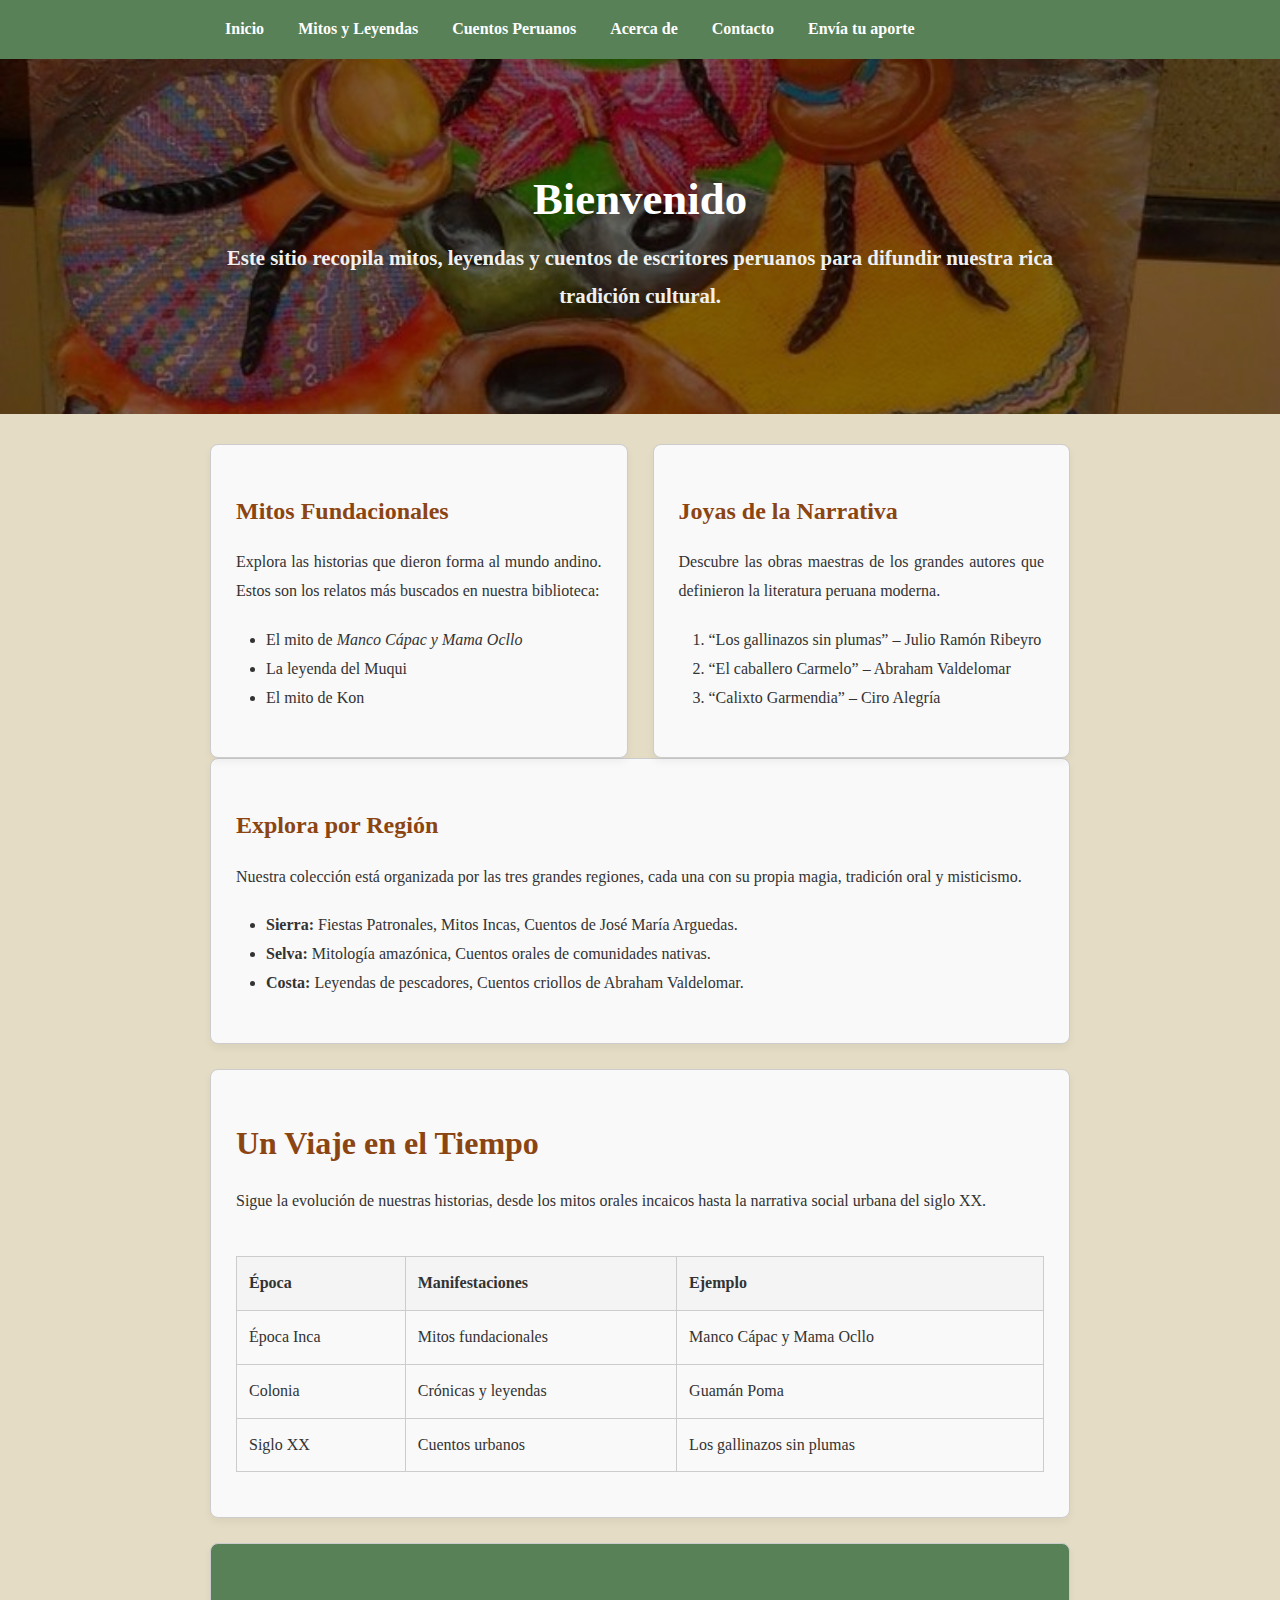
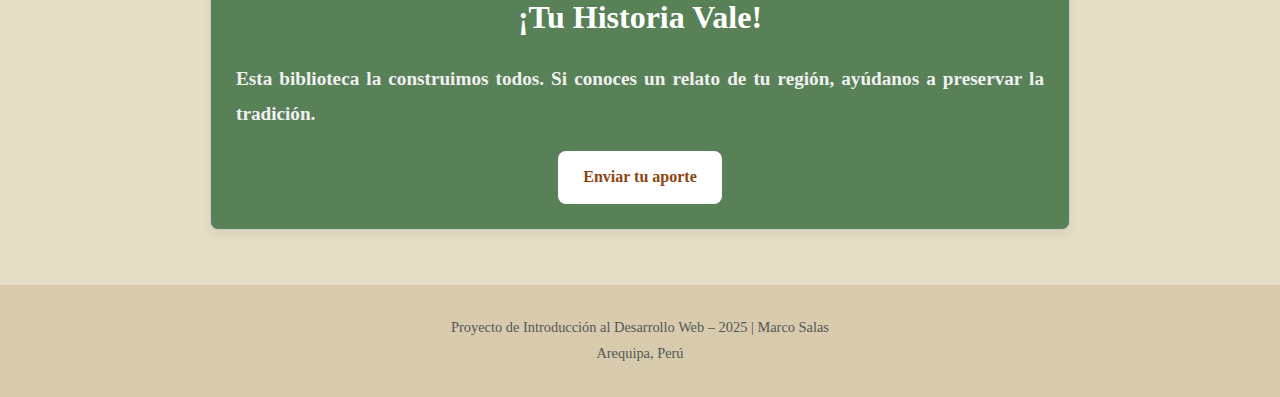
<file: index.html>
<!DOCTYPE html>
<html lang="es">
<head>
  <meta charset="UTF-8">
  <title>Biblioteca de cuentos y leyendas del Perú | Inicio</title>
  <link rel="stylesheet" href="styles.css">
</head>
<body>

  <header class="header">
    <div class="container">
      <nav class="nav-main">
        <ul>
          <li><a href="index.html">Inicio</a></li>
          <li><a href="mitos.html">Mitos y Leyendas</a></li>
          <li><a href="cuentos.html">Cuentos Peruanos</a></li>
          <li><a href="acerca.html">Acerca de</a></li>
          <li><a href="contacto.html">Contacto</a></li>
          <li><a href="aportes.html">Envía tu aporte</a></li>
        </ul>
      </nav>
    </div>
  </header >

  <section class="hero">
    <div class="container">
      <h2>Bienvenido</h2>
      <p class="titulo">Este sitio recopila mitos, leyendas y cuentos de escritores peruanos para difundir nuestra rica tradición cultural.</p>
    </div>
  </section>


  <main class="main-content">
    <div class="container">

      <div class="home-grid">
        <section class="card">
            <h3>Mitos Fundacionales</h3>
            <p>Explora las historias que dieron forma al mundo andino. Estos son los relatos más buscados en nuestra biblioteca:</p>
            <ul>
              <li>El mito de <i>Manco Cápac y Mama Ocllo</i></li>
              <li>La leyenda del Muqui</li>
              <li>El mito de Kon</li>
            </ul>
        </section>

        <section class="card">
          <h3>Joyas de la Narrativa</h3>
          <p>Descubre las obras maestras de los grandes autores que definieron la literatura peruana moderna.</p>
          <ol>
            <li>“Los gallinazos sin plumas” – Julio Ramón Ribeyro</li>
            <li>“El caballero Carmelo” – Abraham Valdelomar</li>
            <li>“Calixto Garmendia” – Ciro Alegría</li>
          </ol>
        </section>
      </div>
      <section class="card">
        <h3>Explora por Región</h3>
        <p>Nuestra colección está organizada por las tres grandes regiones, cada una con su propia magia, tradición oral y misticismo.</p>
          <ul>
            <li><b>Sierra:</b> Fiestas Patronales, Mitos Incas, Cuentos de José María Arguedas.</li>
            <li><b>Selva:</b> Mitología amazónica, Cuentos orales de comunidades nativas.</li>
            <li><b>Costa:</b> Leyendas de pescadores, Cuentos criollos de Abraham Valdelomar.</li>
          </ul>
      </section>

      <section class="card" id="tabla-cronologia">
        <h2>Un Viaje en el Tiempo</h2>
        <p>Sigue la evolución de nuestras historias, desde los mitos orales incaicos hasta la narrativa social urbana del siglo XX.</p>
        <div class="table-responsive">
          <table>
            <thead>
              <tr>
                <th>Época</th>
                <th>Manifestaciones</th>
                <th>Ejemplo</th>
              </tr>
            </thead>
            <tbody>
              <tr>
                <td>Época Inca</td>
                <td>Mitos fundacionales</td>
                <td>Manco Cápac y Mama Ocllo</td>
              </tr>
              <tr>
                <td>Colonia</td>
                <td>Crónicas y leyendas</td>
                <td>Guamán Poma</td>
              </tr>
              <tr>
                <td>Siglo XX</td>
                <td>Cuentos urbanos</td>
                <td>Los gallinazos sin plumas</td>
              </tr>
            </tbody>
          </table>
        </div>
      </section>

      <section class="card cta-card">
        <h2>¡Tu Historia Vale!</h2>
        <p class="titulo">Esta biblioteca la construimos todos. Si conoces un relato de tu región, ayúdanos a preservar la tradición.</p>
        <div class="button-container">
          <a href="aportes.html" class="btn btn-light">Enviar tu aporte</a>
        </div>
      </section>
    </div>
  </main>

<footer class="footer">
  <div class="container">
    <p>Proyecto de Introducción al Desarrollo Web – 2025 | Marco Salas</p>
    <p>Arequipa, Perú</p>
  </div>
</footer>

</body>
</html>
</file>
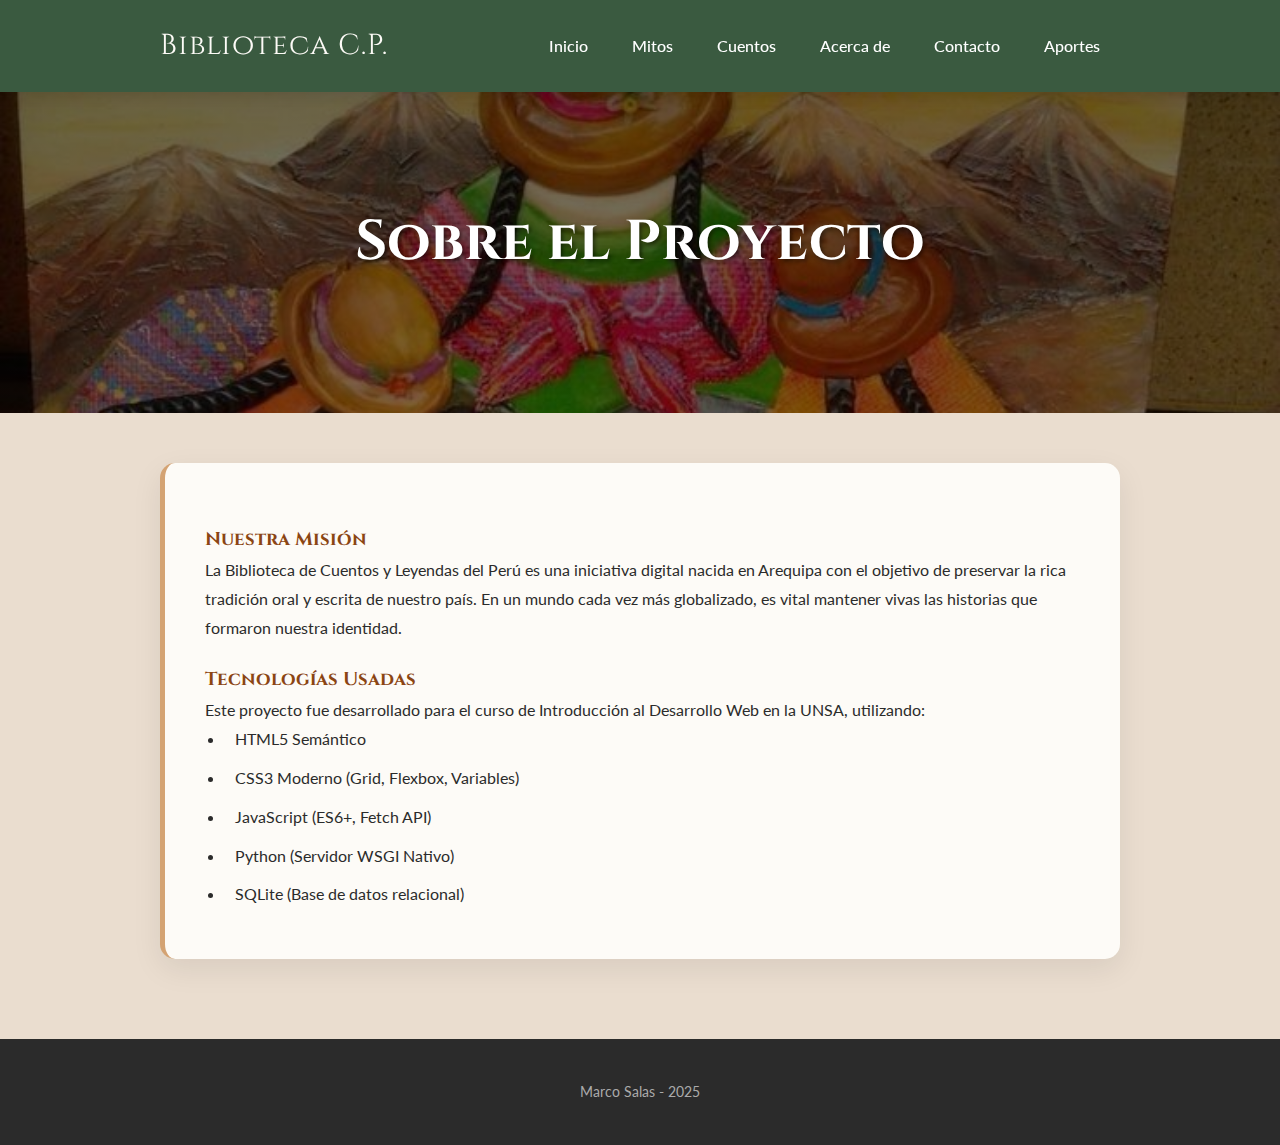
<file: acerca.html>
<!DOCTYPE html>
<html lang="es">
<head>
  <meta charset="UTF-8">
  <title>Acerca de | Biblioteca C.P.</title>
  <link rel="preconnect" href="https://fonts.googleapis.com">
  <link rel="preconnect" href="https://fonts.gstatic.com" crossorigin>
  <link href="https://fonts.googleapis.com/css2?family=Cinzel:wght@400;700&family=Lato:wght@400;700&display=swap" rel="stylesheet">
  <link rel="stylesheet" href="/static/styles.css">
</head>
<body>
  <header class="header">
    <div class="container">
      <div class="logo">Biblioteca C.P.</div>
      <nav class="nav-main">
        <ul>
          <li><a href="index.html">Inicio</a></li>
          <li><a href="mitos.html">Mitos</a></li>
          <li><a href="cuentos.html">Cuentos</a></li>
          <li><a href="acerca.html">Acerca de</a></li>
          <li><a href="contacto.html">Contacto</a></li>
          <li><a href="aportes.html">Aportes</a></li>
        </ul>
      </nav>
    </div>
  </header>

  <section class="hero" style="padding: 100px 20px;">
    <div class="container">
      <h2>Sobre el Proyecto</h2>
    </div>
  </section>

  <main class="main-content">
    <div class="container">
      <section class="card full-width">
        <h3>Nuestra Misión</h3>
        <p>La Biblioteca de Cuentos y Leyendas del Perú es una iniciativa digital nacida en Arequipa con el objetivo de preservar la rica tradición oral y escrita de nuestro país. En un mundo cada vez más globalizado, es vital mantener vivas las historias que formaron nuestra identidad.</p>
        
        <h3>Tecnologías Usadas</h3>
        <p>Este proyecto fue desarrollado para el curso de Introducción al Desarrollo Web en la UNSA, utilizando:</p>
        <ul>
          <li>HTML5 Semántico</li>
          <li>CSS3 Moderno (Grid, Flexbox, Variables)</li>
          <li>JavaScript (ES6+, Fetch API)</li>
          <li>Python (Servidor WSGI Nativo)</li>
          <li>SQLite (Base de datos relacional)</li>
        </ul>
      </section>
    </div>
  </main>

  <footer class="footer">
    <div class="container"><p>Marco Salas - 2025</p></div>
  </footer>
</body>
</html>
</file>
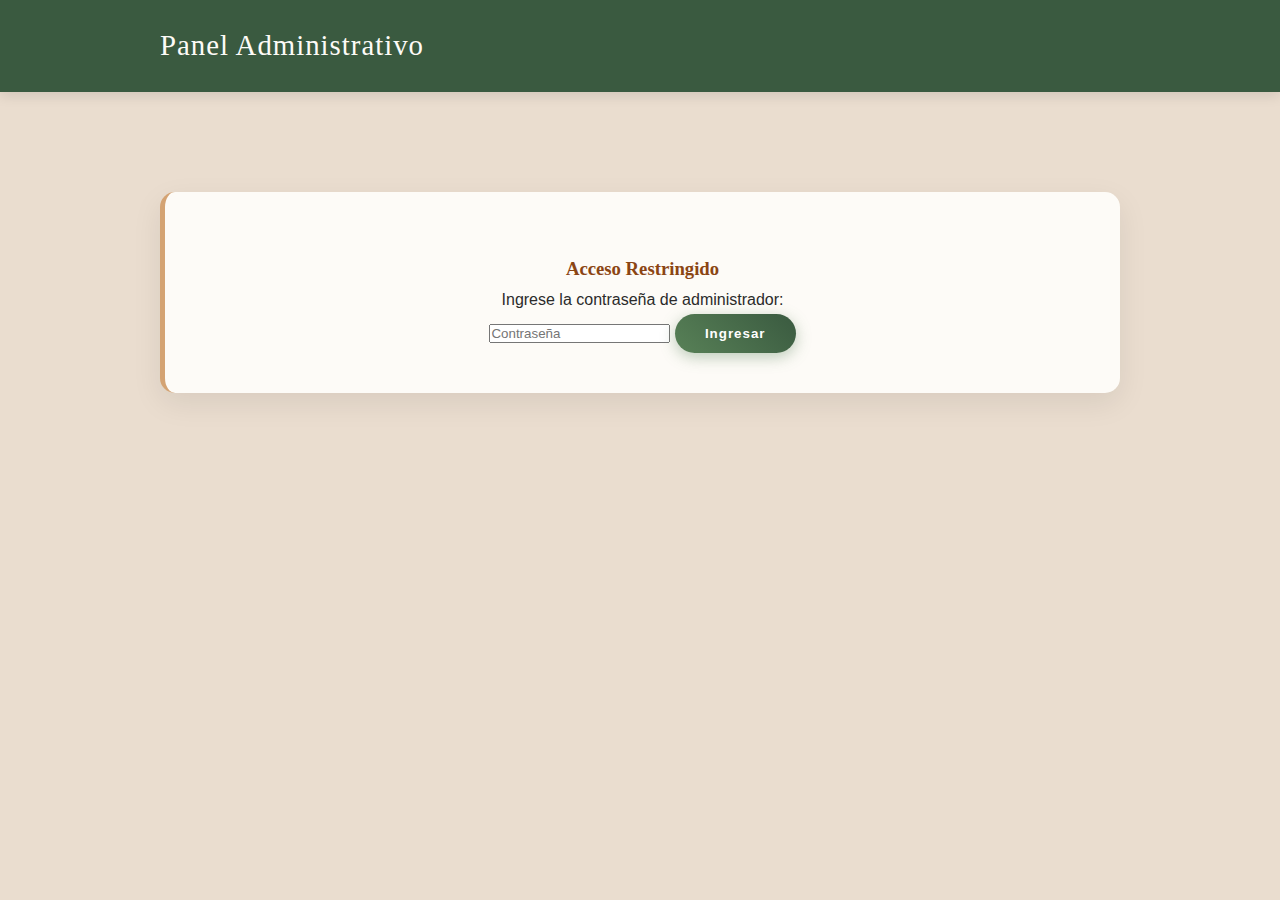
<file: admin.html>
<!DOCTYPE html>
<html lang="es">
<head>
  <meta charset="UTF-8">
  <title>Admin - Mensajes | Biblioteca C.P.</title>
  <link rel="stylesheet" href="/static/styles.css">
  <style>
      #zona-segura { display: none; } /* Oculto por defecto */
      .tabla-mensajes { width: 100%; margin-top: 20px; }
      .login-box { text-align: center; margin-top: 50px; }
  </style>
</head>
<body>
  <header class="header">
    <div class="container"><div class="logo">Panel Administrativo</div></div>
  </header>

  <main class="main-content">
    <div class="container">
        
        <div id="login-panel" class="login-box card">
            <h3>Acceso Restringido</h3>
            <p>Ingrese la contraseña de administrador:</p>
            <input type="password" id="password" placeholder="Contraseña">
            <button class="btn" onclick="verificarPassword()">Ingresar</button>
        </div>

        <div id="zona-segura">
            <h2>Buzón de Mensajes</h2>
            <div class="table-responsive">
                <table class="tabla-mensajes">
                    <thead>
                        <tr>
                            <th>Nombre</th>
                            <th>Email</th>
                            <th>Asunto</th>
                            <th>Mensaje</th>
                        </tr>
                    </thead>
                    <tbody id="tabla-body">
                        </tbody>
                </table>
            </div>
        </div>

    </div>
  </main>

  <script>
    // Contraseña
    function verificarPassword() {
        const pass = document.getElementById('password').value;
        if (pass === "admin123") {
            document.getElementById('login-panel').style.display = 'none';
            document.getElementById('zona-segura').style.display = 'block';
            cargarMensajes();
        } else {
            alert("Contraseña incorrecta");
        }
    }

    async function cargarMensajes() {
        const response = await fetch('/api/mensajes');
        const mensajes = await response.json();
        const tbody = document.getElementById('tabla-body');
        
        mensajes.forEach(msg => {
            tbody.innerHTML += `
                <tr>
                    <td>${msg.nombre}</td>
                    <td>${msg.email}</td>
                    <td>${msg.asunto}</td>
                    <td>${msg.mensaje}</td>
                </tr>
            `;
        });
    }
  </script>
</body>
</html>
</file>
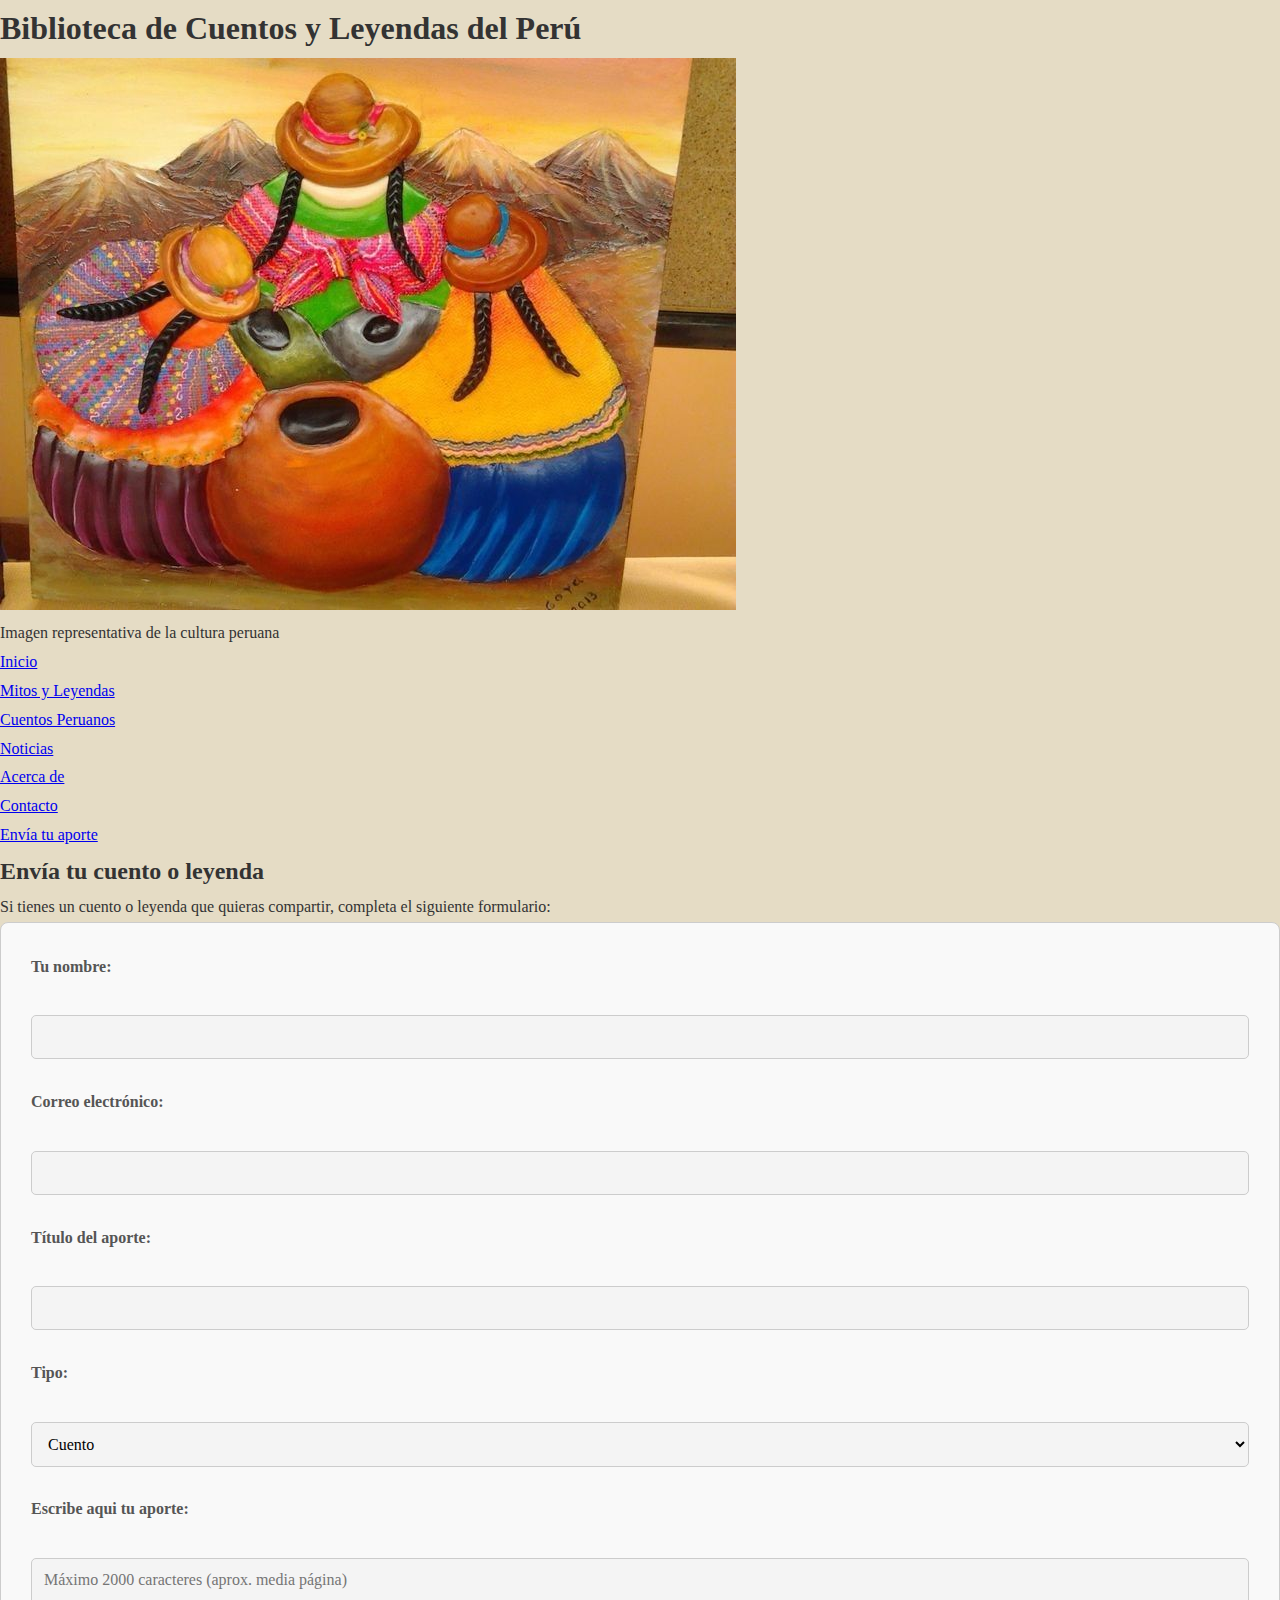
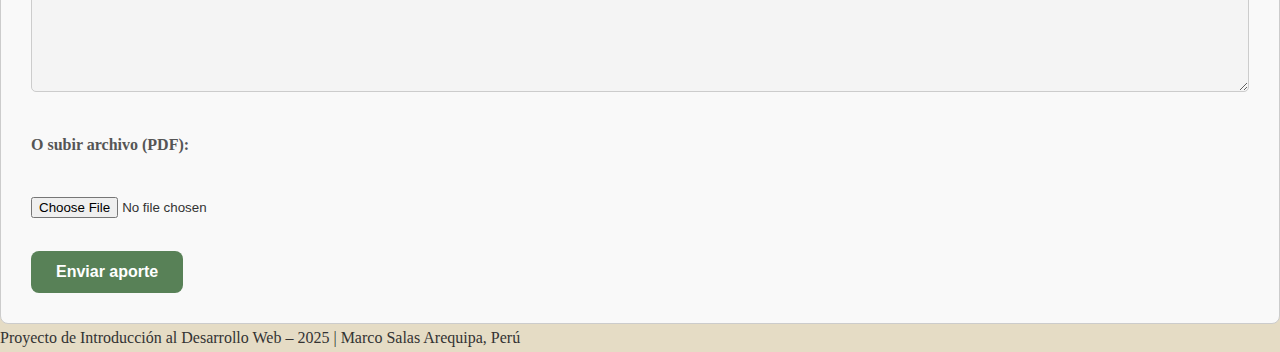
<file: aportes.html>
<!DOCTYPE html>
<html lang="es">
<head>
  <meta charset="UTF-8">
  <title>Biblioteca de cuentos y leyendas del Perú | Envía tu aporte</title>
  <link rel="stylesheet" href="styles.css">
</head>
<body>
  <header>
    <h1>Biblioteca de Cuentos y Leyendas del Perú</h1>
    <figure>  
      <img src="Peruvian Art.jpg" alt="Paisaje andino - Machu Picchu">
      <figcaption>Imagen representativa de la cultura peruana</figcaption>
    </figure>
    <nav>
      <ul>
        <li><a href="index.html">Inicio</a></li>
        <li><a href="mitos.html">Mitos y Leyendas</a></li>
        <li><a href="cuentos.html">Cuentos Peruanos</a></li>
        <li><a href="noticias.html">Noticias</a></li>
        <li><a href="acerca.html">Acerca de</a></li>
        <li><a href="contacto.html">Contacto</a></li>
        <li><a href="aportes.html">Envía tu aporte</a></li>
      </ul>
    </nav>
  </header>

  <main>
    <h2>Envía tu cuento o leyenda</h2>
    <p>Si tienes un cuento o leyenda que quieras compartir, completa el siguiente formulario:</p>

    <form action="#" method="post">
      <label for="nombre">Tu nombre:</label><br>
      <input type="text" id="nombre" name="nombre" required><br><br>

      <label for="email">Correo electrónico:</label><br>
      <input type="email" id="email" name="email" required><br><br>

      <label for="titulo">Título del aporte:</label><br>
      <input type="text" id="titulo" name="titulo" required><br><br>

      <label for="tipo">Tipo:</label><br>
      <select id="tipo" name="tipo">
        <option value="cuento">Cuento</option>
        <option value="leyenda">Leyenda</option>
        <option value="mito">Mito</option>
      </select><br><br>

      <label for="aporte">Escribe aqui tu aporte:</label><br>
      <textarea id="aporte" name="aporte" rows="6" maxlength="2000" placeholder="Máximo 2000 caracteres (aprox. media página)"></textarea><br><br>

      <label for="archivo">O subir archivo (PDF):</label><br>
      <input type="file" id="archivo" name="archivo" accept=".pdf"><br><br>

      <button type="submit">Enviar aporte</button>
    </form>
  </main>

  <footer>
    <p>Proyecto de Introducción al Desarrollo Web – 2025 | Marco Salas
      Arequipa, Perú
    </p>
  </footer>
</body>
</html>
</file>
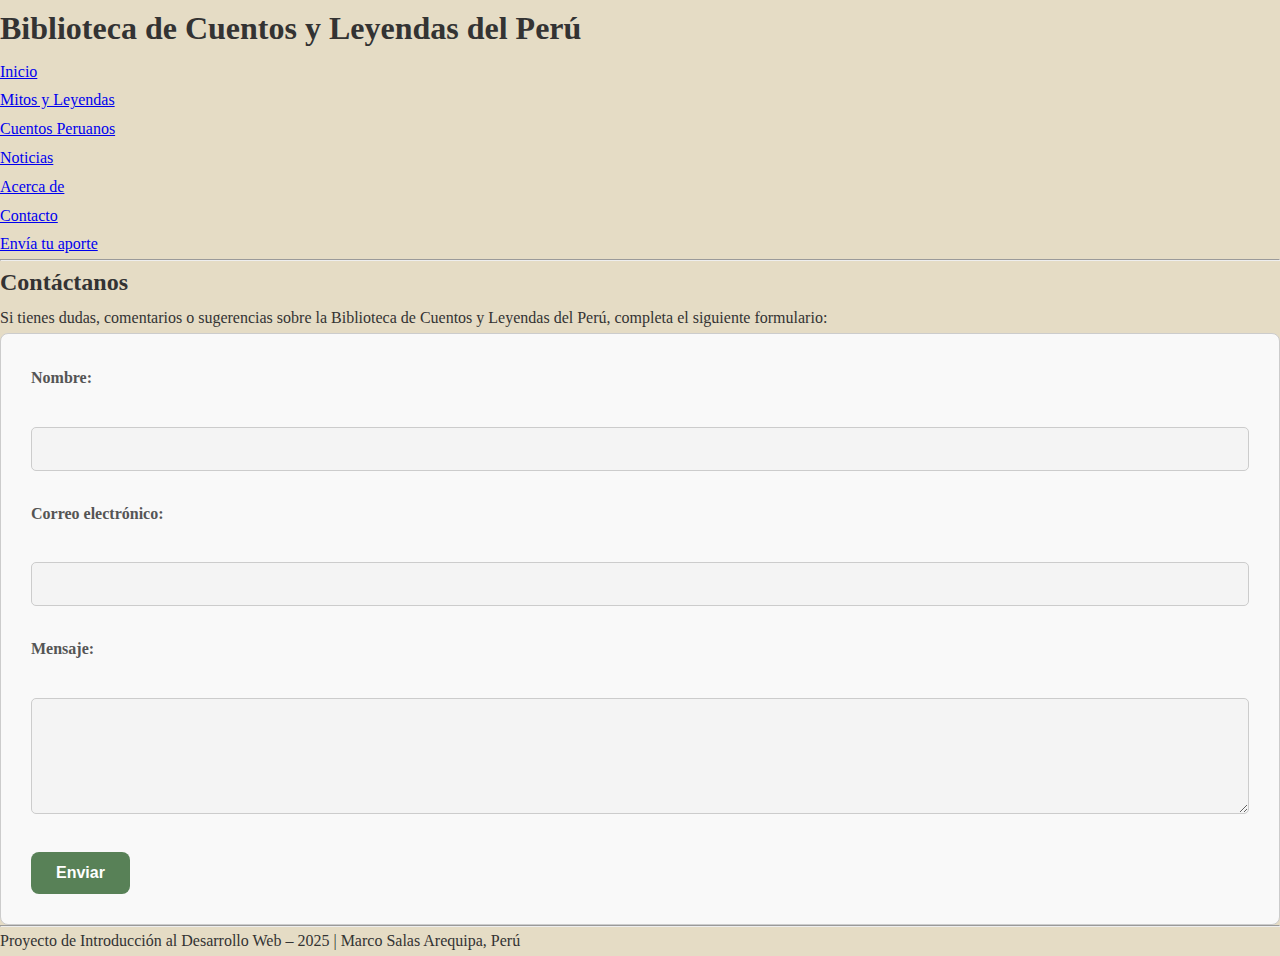
<file: contacto.html>
<!DOCTYPE html>
<html lang="es">
<head>
  <meta charset="UTF-8">
  <title>Biblioteca de cuentos y leyendas del Perú | Contacto</title>
  <link rel="stylesheet" href="styles.css">
</head>
<body>
  <header>
    <h1>Biblioteca de Cuentos y Leyendas del Perú</h1>
    <nav>
      <ul>
        <li><a href="index.html">Inicio</a></li>
        <li><a href="mitos.html">Mitos y Leyendas</a></li>
        <li><a href="cuentos.html">Cuentos Peruanos</a></li>
        <li><a href="noticias.html">Noticias</a></li>
        <li><a href="acerca.html">Acerca de</a></li>
        <li><a href="contacto.html">Contacto</a></li>
        <li><a href="aportes.html">Envía tu aporte</a></li>
      </ul>
    </nav>
  </header>
<hr />
  <main>
    <h2>Contáctanos</h2>
    <p>Si tienes dudas, comentarios o sugerencias sobre la Biblioteca de Cuentos y Leyendas del Perú, completa el siguiente formulario:</p>

    <form action="procesar_contacto.php" method="post">
      <label for="nombre">Nombre:</label><br>
      <input type="text" id="nombre" name="nombre" required><br><br>

      <label for="email">Correo electrónico:</label><br>
      <input type="email" id="email" name="email" required><br><br>

      <label for="mensaje">Mensaje:</label><br>
      <textarea id="mensaje" name="mensaje" rows="5" required></textarea><br><br>

      <button type="submit">Enviar</button>
    </form>
  </main>
<hr />
  <footer>
    <p>Proyecto de Introducción al Desarrollo Web – 2025 | Marco Salas
      Arequipa, Perú
    </p>
  </footer>
</body>
</html>
</file>
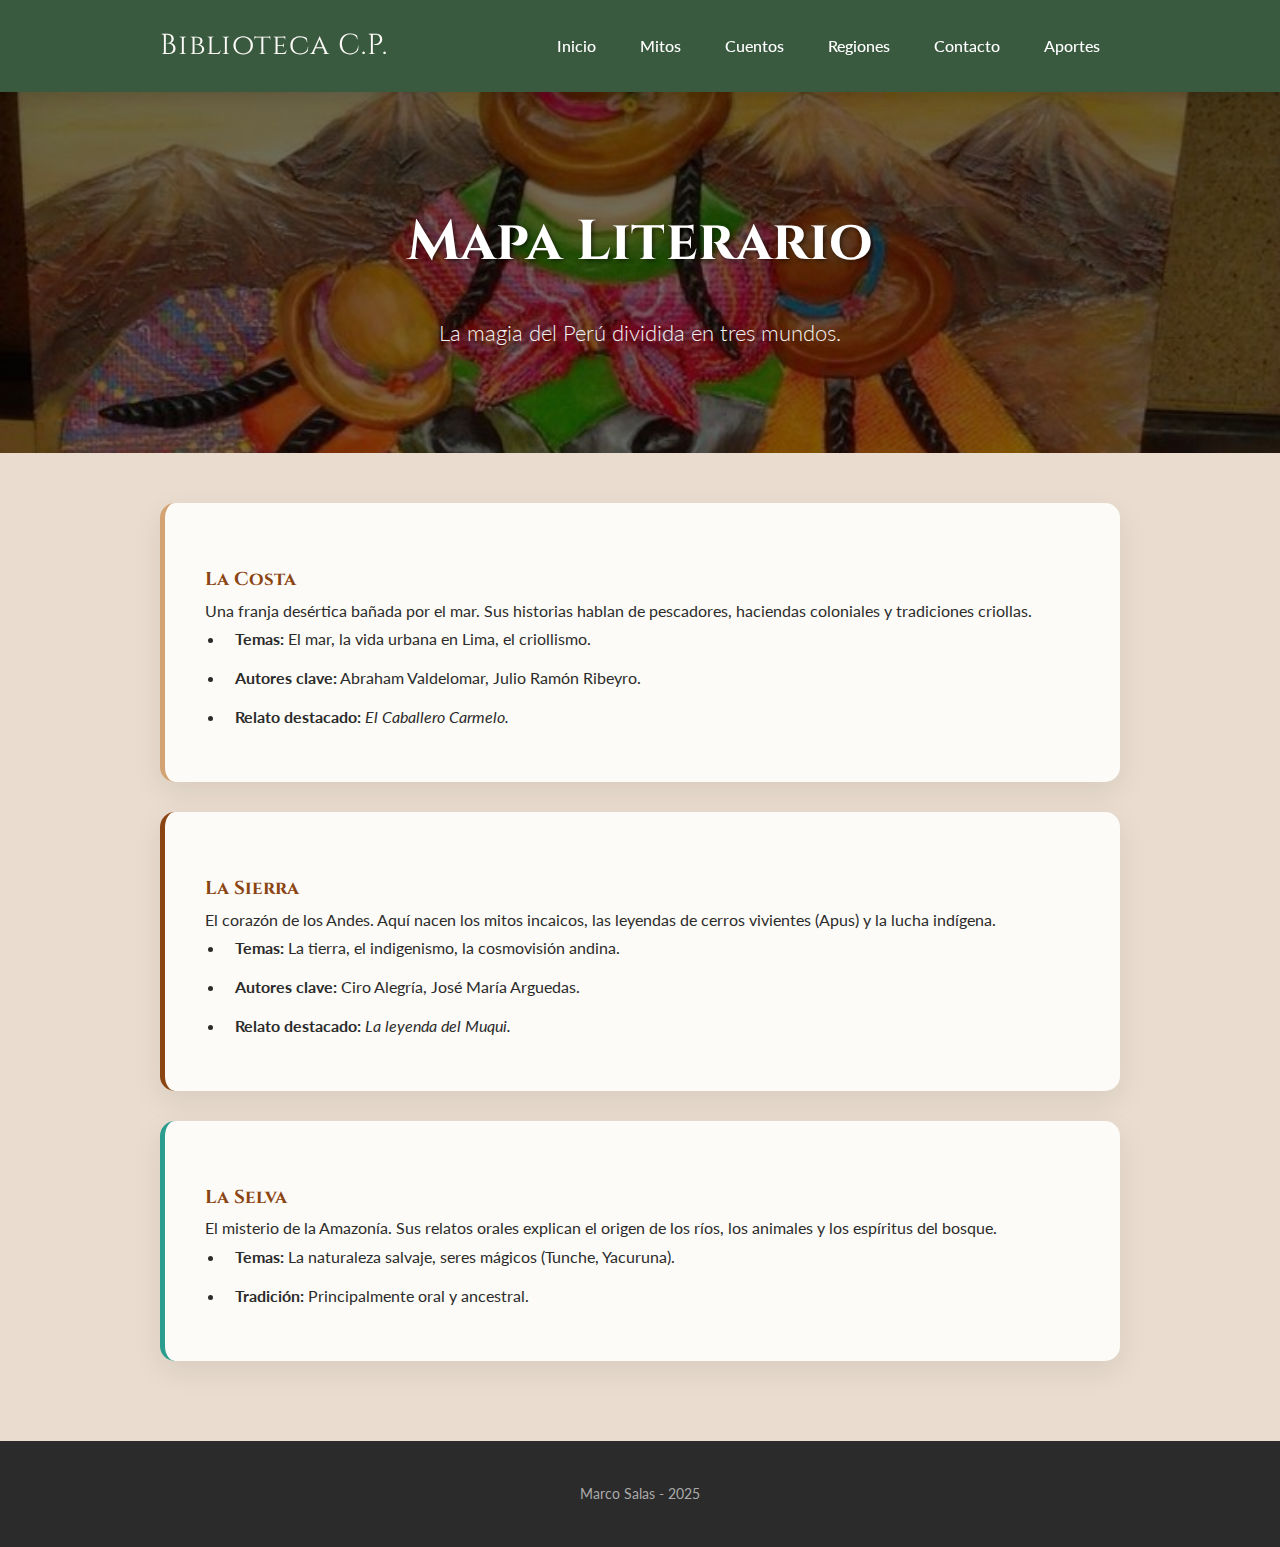
<file: regiones.html>
<!DOCTYPE html>
<html lang="es">
<head>
  <meta charset="UTF-8">
  <title>Regiones del Perú | Biblioteca C.P.</title>
  <link rel="preconnect" href="https://fonts.googleapis.com">
  <link rel="preconnect" href="https://fonts.gstatic.com" crossorigin>
  <link href="https://fonts.googleapis.com/css2?family=Cinzel:wght@400;700&family=Lato:wght@400;700&display=swap" rel="stylesheet">
  <link rel="stylesheet" href="/static/styles.css">
</head>
<body>
  <header class="header">
    <div class="container">
      <div class="logo">Biblioteca C.P.</div>
      <nav class="nav-main">
        <ul>
          <li><a href="index.html">Inicio</a></li>
          <li><a href="mitos.html">Mitos</a></li>
          <li><a href="cuentos.html">Cuentos</a></li>
          <li><a href="regiones.html">Regiones</a></li> <li><a href="contacto.html">Contacto</a></li>
          <li><a href="aportes.html">Aportes</a></li>
        </ul>
      </nav>
    </div>
  </header>

  <section class="hero" style="padding: 100px 20px;">
    <div class="container">
      <h2>Mapa Literario</h2>
      <p class="titulo">La magia del Perú dividida en tres mundos.</p>
    </div>
  </section>

  <main class="main-content">
    <div class="container">
      
      <section class="card full-width">
        <h3>La Costa</h3>
        <p>Una franja desértica bañada por el mar. Sus historias hablan de pescadores, haciendas coloniales y tradiciones criollas.</p>
        <ul>
            <li><strong>Temas:</strong> El mar, la vida urbana en Lima, el criollismo.</li>
            <li><strong>Autores clave:</strong> Abraham Valdelomar, Julio Ramón Ribeyro.</li>
            <li><strong>Relato destacado:</strong> <em>El Caballero Carmelo.</em></li>
        </ul>
      </section>

      <section class="card full-width" style="border-left-color: #8b4513;">
        <h3>La Sierra</h3>
        <p>El corazón de los Andes. Aquí nacen los mitos incaicos, las leyendas de cerros vivientes (Apus) y la lucha indígena.</p>
        <ul>
            <li><strong>Temas:</strong> La tierra, el indigenismo, la cosmovisión andina.</li>
            <li><strong>Autores clave:</strong> Ciro Alegría, José María Arguedas.</li>
            <li><strong>Relato destacado:</strong> <em>La leyenda del Muqui.</em></li>
        </ul>
      </section>

      <section class="card full-width" style="border-left-color: #2a9d8f;">
        <h3>La Selva</h3>
        <p>El misterio de la Amazonía. Sus relatos orales explican el origen de los ríos, los animales y los espíritus del bosque.</p>
        <ul>
            <li><strong>Temas:</strong> La naturaleza salvaje, seres mágicos (Tunche, Yacuruna).</li>
            <li><strong>Tradición:</strong> Principalmente oral y ancestral.</li>
        </ul>
      </section>

    </div>
  </main>

  <footer class="footer">
    <div class="container"><p>Marco Salas - 2025</p></div>
  </footer>
</body>
</html>
</file>
<file: styles.css>
/* Estilos globales */
* {
    margin: 0;
    padding: 0;
    box-sizing: border-box;
}

body {
  font-family: "Georgia", serif;
  line-height: 1.8;
  background-color: #e5dcc5;  /* Tu fondo tipo cartón */
  color: #333;
  display: grid;
  grid-template-rows: auto auto 1fr auto; /* Header, Hero, Main (flexible), Footer */
  min-height: 100vh;
}

.container {
    max-width: 900px;
    margin: 0 auto;
    padding: 0 20px;
}

/* Header y navegación*/
.header {
    background-color: #588157; /* Tu verde */
    color: white;
    padding: 15px 0; /* Más delgado, ya no tiene imagen */
}

.header .container {
    display: flex;
    justify-content: space-between;
    align-items: center;
    flex-wrap: wrap; 
}

.logo {
    font-size: 1.8rem;
    font-weight: bold;
    color: white;
    text-decoration: none;
}

.nav-main ul {
  list-style: none;
}
.nav-main ul li {
  display: inline-block;
  margin: 0 10px;
}
.nav-main ul li a {
    color: white;
    font-weight: bold;
    text-decoration: none;
    padding: 5px;
    border-radius: 4px;
    transition: background-color 0.3s;
}
.nav-main ul li a:hover {
    background-color: #a3b18a;
    color: #344e41;
}

/* --- ============================ --- */
/* --- SECCIÓN HERO --- */
/* --- ============================ --- */
.hero {
    /* Tu imagen 'Peruvian Art.jpg' como fondo */
    background-image: url('Peruvian Art.jpg');
    background-size: cover;
    background-position: center center;
    padding: 100px 20px;
    text-align: center;
    color: white; /* Texto blanco para que resalte */

    /* Overlay oscuro para legibilidad */
    position: relative;
    z-index: 1;
}
.hero::before {
    content: '';
    position: absolute;
    top: 0; left: 0; right: 0; bottom: 0;
    background-color: rgba(0, 0, 0, 0.5); /* Overlay negro al 50% */
    z-index: -1; /* Se pone detrás del texto */
}

.hero h2 {
    color: white;
    font-size: 2.8rem;
}
.hero .titulo {
    color: #f0f0f0; /* Blanco suave */
    font-size: 1.3rem;
}



/* --- CONTENIDO PRINCIPAL --- */


.main-content {
  background-color: transparent; 
  padding: 30px 0;
}

/* Estilos de texto generales */
.main-content h2, .main-content h3 {
  color: #8b4513; /* Tu marrón oscuro */
  margin-bottom: 15px;
  margin-top: 20px;
}
.main-content h2 { font-size: 2rem; }
.main-content h3 { font-size: 1.5rem; }

.main-content p, .main-content ul, .main-content ol {
  text-align: justify;
  margin-bottom: 20px;
}
.main-content ul, .main-content ol {
    padding-left: 30px;
}

/* Este .titulo es para el texto rojo de 'cta-card' */
.titulo {
  color: #FF4500;
  text-align: center;
  font-size: 1.2rem;
  font-weight: bold;
}

/* --- CLASE "CARD" REUTILIZABLE --- */
.card {
    background-color: #f9f9f9; 
    border: 1px solid #ccc;    
    padding: 25px;  
    border-radius: 8px;
    margin-bottom: 25px; /* Espacio entre tarjetas */
    box-shadow: 0 4px 8px rgba(0,0,0,0.05);
}

/* --- REJILLA (GRID) DE PÁGINA DE INICIO --- */
.home-grid {
    display: grid;
    grid-template-columns: 1fr 1fr; /* 2 columnas */
    gap: 25px;
}
.home-grid .card {
    margin-bottom: 0; 
}


/* --- Tarjeta de Call-to-Action (CTA) --- */
.cta-card {
    text-align: center;
    background-color: #588157; /* Tu verde */
    color: white;
}
.cta-card h2 {
    color: white;
}
.cta-card .titulo {
    color: #f0f0f0;
}


/* --- BOTONES Y FORMULARIOS --- */

/* 1. Estilos de enlaces */
.main-content a {
  color: #8b4513;
  text-decoration: none;
  font-weight: bold;
}
.main-content a:hover {
  text-decoration: underline;
}

/* 2. Estilos de Botón */
.btn,
button {
  background-color: #588157; /* Tu verde */
  color: white;
  border-radius: 8px;
  padding: 12px 25px;
  border: none;
  cursor: pointer;
  font-size: 1rem;
  font-weight: bold;
  text-decoration: none;
  display: inline-block;
  transition: background-color 0.3s;
}
.btn:hover,
button:hover {
  background-color: #344e41; /* Verde más oscuro */
}

/* Botón claro para el CTA */
.btn-light {
    background-color: white;
    color: #588157; /* Texto verde */
}
.btn-light:hover {
    background-color: #f0f0f0;
    color: #344e41;
}

/* 3. Estilos de Formulario */
form {
    background-color: #f9f9f9;
    padding: 30px;
    border: 1px solid #ccc;
    border-radius: 8px;
}
form label {
    display: block;
    margin-bottom: 5px;
    font-weight: bold;
    color: #555;
}
form input[type="text"],
form input[type="email"],
form textarea,
form select {
    width: 100%;
    padding: 12px;
    border: 1px solid #ccc;
    border-radius: 5px;
    background-color: #f4f4f4;
    font-family: "Georgia", serif;
    font-size: 1rem;
}

/* 4. Estilos de Tabla */
table {
  border-collapse: collapse;
  margin: 20px 0;
  width: 100%;
}
table th, table td {
  border: 1px solid #ccc;
  padding: 12px;
  text-align: left;
}
table th {
  background-color: #f4f4f4;
  color: #333;
}
.table-responsive {
    overflow-x: auto;
}

/* --- FOOTER --- */

.footer {
  text-align: center;
  padding: 30px 0;
  font-size: 0.9rem;
  color: #555;
  background-color: #d8cbad; /* Un cartón un poco más oscuro */
}

/* --- ============================ --- */
/* --- RESPONSIVE --- */
/* --- ============================ --- */

@media (max-width: 768px) {
    .header .container {
        flex-direction: column;
        gap: 15px;
    }
    .logo {
        font-size: 1.5rem;
    }
    .nav-main ul {
        text-align: center;
        padding: 0;
    }
    .nav-main ul li {
        margin: 0 5px;
    }

    /* La rejilla de 2 columnas se apila */
    .home-grid {
        grid-template-columns: 1fr;
    }
    /* Añadimos margen inferior a la primera tarjeta */
    .home-grid .card {
        margin-bottom: 25px;
    }
}

@media (max-width: 480px) {
    .nav-main ul li {
        display: block;
        margin: 10px 0;
    }
    .card {
        padding: 20px;
    }
    form {
        padding: 20px;
    }
}
</file>
<file: static/styles.css>
/* --- VARIABLES DE COLORES (Paleta Andina) --- */
:root {
    --color-tierra: #8b4513;
    --color-verde: #588157;
    --color-verde-oscuro: #3a5a40;
    --color-crema: #fdfbf7; /* Fondo tipo papel antiguo limpio */
    --color-dorado: #d4a373; /* Acento Inca */
    --color-texto: #2b2b2b;
    --sombra-suave: 0 10px 30px rgba(0,0,0,0.08); /* Sombra moderna */
}

/* Estilos globales */
* {
    margin: 0;
    padding: 0;
    box-sizing: border-box;
}

body {
  font-family: "Lato", sans-serif;
  line-height: 1.8;
  background-color: #eaddcf;  /* fondo tipo cartón */
  color: var(--color-texto);
  display: grid;
  grid-template-rows: auto auto 1fr auto; /* Header, Hero, Main (flexible), Footer */
  min-height: 100vh;
}

.container {
    max-width: 1000px;
    margin: 0 auto;
    padding: 0 20px;
}

/* --- HEADER ---*/
.header {
    background-color: var(--color-verde-oscuro); 
    padding: 20px 0;
    box-shadow: 0 4px 12px rgba(0, 0, 0, 0.1);
    position: sticky;
    top: 0;
    z-index: 100;
}

.header .container {
    display: flex;
    justify-content: space-between;
    align-items: center;
    flex-wrap: wrap; 
}

.logo {
    font-family: 'Cinzel', serif;
    font-size: 1.8rem;
    color: var(--color-crema);
    text-decoration: none;
    letter-spacing: 1px;
}

.nav-main ul { list-style: none; }
.nav-main ul li { display: inline-block; margin: 0 5px; }

.nav-main ul li a {
    color: #fff;
    font-weight: 500;
    text-decoration: none;
    padding: 8px 15px;
    border-radius: 20px;
    transition: all 0.3s ease;
}
.nav-main ul li a:hover {
    background-color: var(--color-dorado);
    color: var(--color-verde-oscuro);
    transform: translateY(-2px); /* Pequeño salto al pasar el mouse */
}


/* --- HERO --- */

.hero {
    background-image: linear-gradient(rgba(0,0,0,0.6), rgba(0,0,0,0.4)), url('/static/Peruvian Art.jpg');
    background-size: cover;
    background-position: center;
    background-attachment: fixed; /* PARALLAX */
    padding: 160px 20px;
    text-align: center;
    color: white;
    position: relative;
}

.hero h2 {
    font-family: 'Cinzel', serif;
    font-size: 3.5rem;
    margin-bottom: 20px;
    text-shadow: 2px 2px 4px rgba(0,0,0,0.5);
    animation: fadeIn 1.5s ease-in-out; /* Pequeña animación de entrada */
}

.hero .titulo {
    font-size: 1.4rem;
    font-weight: 300;
    max-width: 700px;
    margin: 0 auto;
    color: #f1f1f1;
}



/* --- CONTENIDO --- */
.main-content { padding: 50px 0; }

.main-content h2, .main-content h3 {
    font-family: 'Cinzel', serif;
    color: var(--color-tierra);
    margin-top: 20px;
}

/* --- TARJETAS MODERNAS --- */
.card {
    background-color: var(--color-crema);
    padding: 40px;
    border-radius: 15px; /* Bordes más redondeados */
    border: none;
    margin-bottom: 30px;
    box-shadow: var(--sombra-suave); /* Sombra elegante */
    transition: transform 0.3s ease, box-shadow 0.3s ease;
    border-left: 5px solid var(--color-dorado); /* Detalle de color al lado */
}

/* Efecto al pasar el mouse sobre las tarjetas */
.card:hover {
    transform: translateY(-10px); /* La tarjeta flota hacia arriba */
    box-shadow: 0 20px 40px rgba(0,0,0,0.15);
}

/* --- GRID DE PÁGINA DE INICIO --- */
.home-grid {
    display: grid;
    grid-template-columns: 1fr 1fr;
    gap: 30px;
}

.full-width {
    grid-column: 1 / -1; 
}

.home-grid .card { margin-bottom: 0; }

/* Listas dentro de tarjetas */
.card ul, .card ol { padding-left: 20px; }
.card li { margin-bottom: 10px; padding-left: 10px; }

/* --- TABLAS --- */
table {
    width: 100%;
    border-collapse: collapse;
    background: white;
    border-radius: 10px;
    overflow: hidden; /* Para respetar los bordes redondeados */
    box-shadow: var(--sombra-suave);
}
table th {
    background-color: var(--color-verde);
    color: white;
    padding: 15px;
    font-family: 'Cinzel', serif;
}
table td {
    padding: 15px;
    border-bottom: 1px solid #eee;
}
table tr:last-child td { border-bottom: none; }

/* --- BOTONES --- */
.btn {
    background: linear-gradient(45deg, var(--color-verde), var(--color-verde-oscuro));
    color: white;
    padding: 12px 30px;
    border-radius: 30px; /* Botones redondos modernos */
    font-weight: bold;
    letter-spacing: 1px;
    box-shadow: 0 4px 15px rgba(88, 129, 87, 0.4);
    transition: all 0.3s ease;
    border: none;
}

.btn:hover {
    background: linear-gradient(45deg, var(--color-verde-oscuro), var(--color-tierra));
    transform: scale(1.05);
    box-shadow: 0 6px 20px rgba(88, 129, 87, 0.6);
}

.btn-light {
    background: white;
    color: var(--color-verde);
}

/* --- FOOTER --- */
.footer {
    background-color: var(--color-texto);
    color: #aaa;
    padding: 40px 0;
    text-align: center;
    font-size: 0.9rem;
}

/* Animación simple de entrada */
@keyframes fadeIn {
    from { opacity: 0; transform: translateY(20px); }
    to { opacity: 1; transform: translateY(0); }
}

/* Responsive */
@media (max-width: 768px) {
    .home-grid {
        grid-template-columns: 1fr;
    }
    .full-width {
        grid-column: auto; 
    }
}

/* --- ESTILOS DE FORMULARIO --- */
.form-group {
    margin-bottom: 20px;
}

form label {
    display: block;
    margin-bottom: 8px;
    font-weight: bold;
    color: var(--color-tierra);
    font-family: 'Cinzel', serif;
}

form input[type="text"],
form input[type="email"],
form textarea,
form select {
    width: 100%;
    padding: 15px;
    border: 2px solid #ddd;
    border-radius: 8px;
    font-family: 'Lato', sans-serif;
    font-size: 1rem;
    transition: border-color 0.3s, box-shadow 0.3s;
    background-color: #fdfbf7; 
}

form input:focus,
form textarea:focus {
    border-color: var(--color-verde);
    outline: none;
    box-shadow: 0 0 8px rgba(88, 129, 87, 0.3);
}

form textarea {
    resize: vertical; /* Permite estirar solo hacia abajo */
    min-height: 120px;
}

/* --- ESTILOS TIPO CIUDAD SEVA --- */

/* tarjetas clickables */
.category-card {
    display: block; /* Ocupa todo el espacio */
    background-color: var(--color-crema);
    padding: 40px 20px;
    border-radius: 10px;
    text-decoration: none; /* Sin subrayado */
    color: var(--color-texto);
    box-shadow: var(--sombra-suave);
    border-left: 5px solid var(--color-dorado);
    transition: transform 0.3s ease, box-shadow 0.3s ease, background-color 0.3s;
}

.category-card h3 {
    font-size: 1.8rem;
    margin-bottom: 10px;
    color: var(--color-tierra);
}

.category-card p {
    color: #555;
    margin-bottom: 20px;
}

.btn-link {
    font-weight: bold;
    color: var(--color-verde);
    text-transform: uppercase;
    font-size: 0.9rem;
    letter-spacing: 1px;
}

/* Efecto Hover bonito */
.category-card:hover {
    transform: translateY(-5px);
    box-shadow: 0 15px 30px rgba(0,0,0,0.15);
    background-color: #fff;
}

.category-card:hover .btn-link {
    color: var(--color-tierra);
}

/* --- ESTILOS NUEVOS PARA LA LISTA Y EL BOTÓN --- */

/* Contenedor de cada item de la lista */
.item-relato {
    display: flex;
    justify-content: space-between; /* Texto a la izquierda, botón a la derecha */
    align-items: center;
    background-color: white;
    padding: 15px;
    margin-bottom: 10px;
    border-radius: 8px;
    box-shadow: 0 2px 5px rgba(0,0,0,0.05);
    border-left: 4px solid var(--color-dorado);
}

.info-relato {
    display: flex;
    flex-direction: column;
}

.autor-relato {
    font-size: 0.9rem;
    color: #666;
    font-style: italic;
}

/* El botón verde "Leer Historia" */
.btn-leer {
    background-color: var(--color-verde);
    color: white;
    border: none;
    padding: 8px 15px;
    border-radius: 5px;
    cursor: pointer;
    font-weight: bold;
    font-size: 0.9rem;
    transition: background 0.3s;
}

.btn-leer:hover {
    background-color: var(--color-verde-oscuro);
    transform: translateY(-2px);
}

/* --- ESTILOS DEL MODAL --- */

/* 1. EL FONDO OSCURO (Oculto por defecto) */
.modal-overlay {
    display: none; /* Oculto de inicio */
    position: fixed; /* Flotante encima de todo */
    top: 0; 
    left: 0;
    width: 100%; 
    height: 100%;
    background-color: rgba(0, 0, 0, 0.8); /* Fondo más oscuro para enfoque */
    z-index: 2000; /* Muy por encima de todo */
    justify-content: center;
    align-items: center;
    backdrop-filter: blur(5px);
}

/* 2. LA VENTANA DE LECTURA (Libro abierto) */
.modal-content {
    background-color: #fdfbf7; /* Color papel antiguo */
    width: 90%;
    height: 90vh; /* 90% de la altura de la pantalla */
    max-width: 900px;
    margin: auto; /* Centrado automático */
    padding: 40px;
    border-radius: 8px;
    position: relative;
    display: flex;
    flex-direction: column;
    box-shadow: 0 25px 50px rgba(0,0,0,0.5);
    border-left: 10px solid var(--color-dorado); /* Borde elegante */
    animation: zoomIn 0.3s ease-out; /* Animación de entrada */
}

/* Animación suave al aparecer */
@keyframes zoomIn {
    from { transform: scale(0.9); opacity: 0; }
    to { transform: scale(1); opacity: 1; }
}

/* CABECERA Y CUERPO */
.modal-header {
    flex-shrink: 0;
    margin-bottom: 20px;
    border-bottom: 2px solid #eee;
    padding-bottom: 10px;
}

.modal-header h2 {
    font-family: 'Cinzel', serif;
    color: var(--color-tierra);
    font-size: 2rem;
    margin-bottom: 5px;
}

.modal-meta {
    font-style: italic;
    color: #666;
}

.modal-body {
    font-family: 'Lato', sans-serif;
    font-size: 1.2rem; /* Letra cómoda */
    line-height: 1.9;
    color: #2b2b2b;
    overflow-y: auto; /* Scroll solo aquí dentro */
    flex-grow: 1;
    padding-right: 15px; /* Espacio para scrollbar */
}

/* BOTÓN DE CERRAR (X) */
.close-btn {
    position: absolute;
    top: 20px; 
    right: 25px;
    font-size: 2.5rem;
    color: #aaa;
    cursor: pointer;
    line-height: 0.8;
    transition: color 0.3s;
}
.close-btn:hover { color: #d00000; }
</file>
